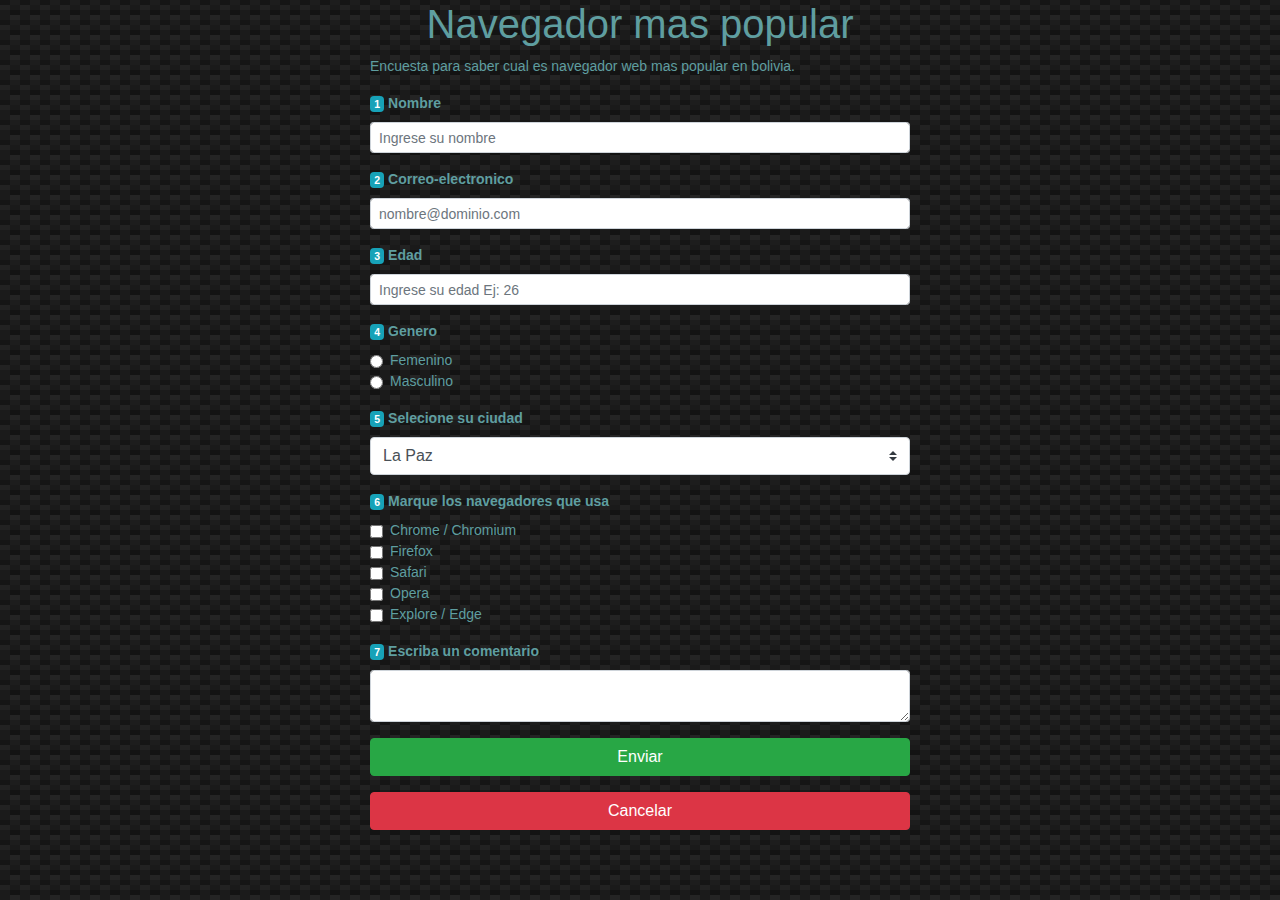
<file: responsivewebdesign/survey/index.html>
<!DOCTYPE html>
<html lang="es">
<head>
    <meta charset="UTF-8">
    <meta name="viewport" content="width=device-width, initial-scale=1.0, shrink-to-fit=no">
    <meta http-equiv="X-UA-Compatible" content="ie=edge">
    <link rel="stylesheet" href="../bootstrap/css/bootstrap-grid.css">
    <link rel="stylesheet" href="../bootstrap/css/bootstrap.css">
    <link rel="stylesheet" href="style.css">
    <title>Encuesta</title>
</head>
<body>
    <div class="container" id="main">
        <div class="row justify-content-center">
            <div class="col-md-6">
                <header class="header">
                    <h1 class="text-center" id="title">navegador mas popular</h1>
                    <p id="description">
                        encuesta para saber cual es navegador web mas popular en <span class="country">bolivia</span>.
                    </p>
                </header>
                <form id="survey-form">
                    <div class="form-group">
                        <span class="badge badge-info">1</span>
                        <label class="font-weight-bolder"  for="name" id="name-label">nombre</label>
                        <input class="form-control form-control-sm" type="text" name="name" id="name" placeholder="Ingrese su nombre" pattern="[a-zA-Z ]{2,254}" required>
                    </div>
        
                    <div class="form-group">
                        <span class="badge badge-info">2</span>
                        <label class="font-weight-bolder" for="email" id="email-label">correo-electronico</label>           
                        <input class="form-control form-control-sm" type="email" name="email" id="email" placeholder="nombre@dominio.com" required>
                    </div>
                    
                    <div class="form-group">
                        <span class="badge badge-info">3</span>
                        <label class="font-weight-bolder" for="number" id="number-label">edad</label>
                        <input class="form-control form-control-sm" type="number" name="number" id="number" min="0" max="100" placeholder="Ingrese su edad Ej: 26" required>
                    </div>
                    
                    <div class="select">
                        <span class="badge badge-info">4</span>
                        <p class="font-weight-bolder label">genero</p>
                        <div class="form-check">
                            <input class="form-check-input" type="radio" name="gender" value="female" id="female">
                            <label class="form-check-label" for="female">Femenino</label>                                 
                        </div>
                        <div class="form-check">
                            <input class="form-check-input" type="radio" name="gender" value="male" id="male">
                            <label class="form-check-label" for="male">Masculino</label class="form-check-"> 
                        </div>
                    </div>
        
                    <div class="form-group">
                        <span class="badge badge-info">5</span>
                        <label class="label font-weight-bolder" for="dropdown">selecione su ciudad</label>
                        <select class="custom-select" name="ciudad" id="dropdown">
                            <option value="la_paz" selected>la paz</option>
                            <option value="oruro">oruro</option>
                            <option value="potosi">potosi</option>
                            <option value="cochabamba">cochabamba</option>
                            <option value="chuquisaca">chuquisaca</option>
                            <option value="tarija">tarija</option>
                            <option value="pando">pando</option>
                            <option value="santa_cruz">santa cruz</option>
                            <option value="beni">beni</option>
                        </select>
                    </div>
        
                    <div class="select">
                        <span class="badge badge-info">6</span>
                        <p class="font-weight-bolder label">marque los navegadores que usa</p>
                        <div class="form-check">
                            <input class="form-check-input" type="checkbox" name="browser" id="cc" value="cc">
                            <label class="form-check-label" for="cc">chrome / chromium</label>
                        </div>
            
                        <div class="form-check">  
                            <input class="form-check-input" type="checkbox" name="browser" id="firefox" value="firefox">
                            <label class="form-check-label" for="firefox">firefox</label>
                        </div>
                        <div class="form-check">  
                            <input class="form-check-input" type="checkbox" name="browser" id="safari" value="safari">              
                            <label class="form-check-label" for="safari">safari</label>
                        </div>
                        <div class="form-check">   
                            <input class="form-check-input" type="checkbox" name="browser" id="opera" value="opera">             
                            <label class="form-check-label" for="opera">opera</label>
                        </div>
                        <div class="form-check">      
                            <input class="form-check-input" type="checkbox" name="browser" id="ee" value="ee">          
                            <label class="form-check-label" for="ee">explore / edge</label>
                        </div>
                    </div>
                    
                    <div  class="form-group">
                        <span class="badge badge-info">7</span>
                        <label class="label font-weight-bolder" for="coments">escriba un comentario</label>
                        <textarea class="form-control form-control-sm" name="coments" id="coments"></textarea>
                    </div >
                                            
                    <div class="form-group">
                        <input class="btn btn-success col-md-12" type="submit" value="Enviar" id="submit">
                    </div>
                    <div class="form-group">
                        <a href="#" class="btn btn-danger col-md-12">Cancelar</a>
                    </div>
                </form>
            </div>
        </div>
    </div>
    
    <script src="https://cdn.freecodecamp.org/testable-projects-fcc/v1/bundle.js"></script>
</body>
</html>
</file>
<file: responsivewebdesign/survey/style.css>
body {
    font: 14px/21px "Lucida Sans", "Lucida Grande", "Lucida Sans Unicode", sans-serif;
    background:
    linear-gradient(27deg, #151515 5px, transparent 5px) 0 5px,
    linear-gradient(207deg, #151515 5px, transparent 5px) 10px 0px,
    linear-gradient(27deg, #222 5px, transparent 5px) 0px 10px,
    linear-gradient(207deg, #222 5px, transparent 5px) 10px 5px,
    linear-gradient(90deg, #1b1b1b 10px, transparent 10px),
    linear-gradient(#1d1d1d 25%, #1a1a1a 25%, #1a1a1a 50%, transparent 50%, transparent 75%, #242424 75%, #242424);
    background-color: #131313;
    background-size: 20px 20px;
    color:cadetblue;
}

.select{
    margin-bottom: 1rem;
}

.label{
    display: inline-block;
    margin-bottom: .5rem;
}

.label::first-letter, label::first-letter, #title::first-letter{
    text-transform: capitalize;
}

:-moz-placeholder {
    color: rgb(42, 206, 235);
}
 
::-webkit-input-placeholder {
    color: rgb(42, 206, 235);
}

#description::first-letter {
    text-transform: uppercase;
}

.form-control:focus {
    background: #fff; 
    border:1px solid #aaa; 
    box-shadow: 0 0 3px #aaa; 
}

.form-control:focus:invalid { 
    background: #fff;
    box-shadow: 0 0 5px #d45252;
    border-color: #b03535;
}

.form-control:focus:valid { 
    background: #fff;
    box-shadow: 0 0 5px #5cd053;
    border-color: #28921f;
}

select{
  text-transform: capitalize;
}

.form-check {
    text-transform: capitalize;
}
</file>
